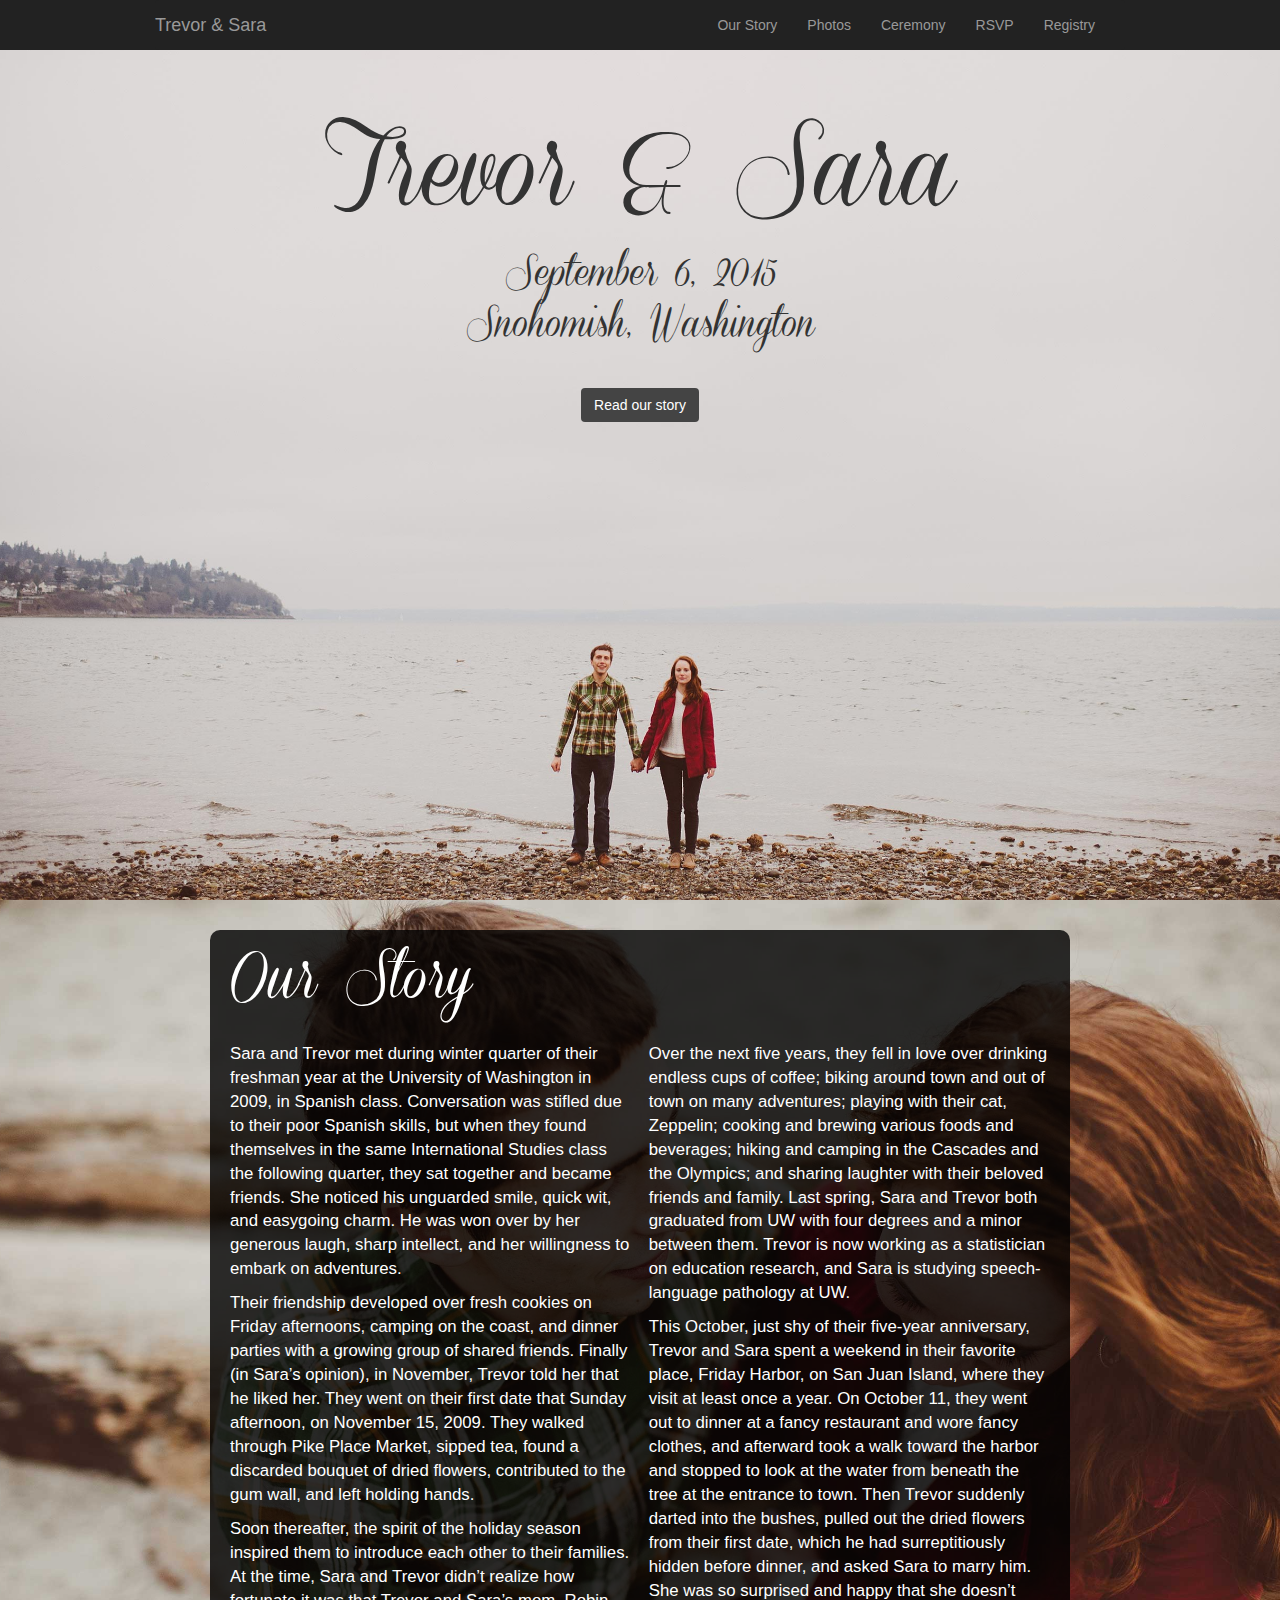
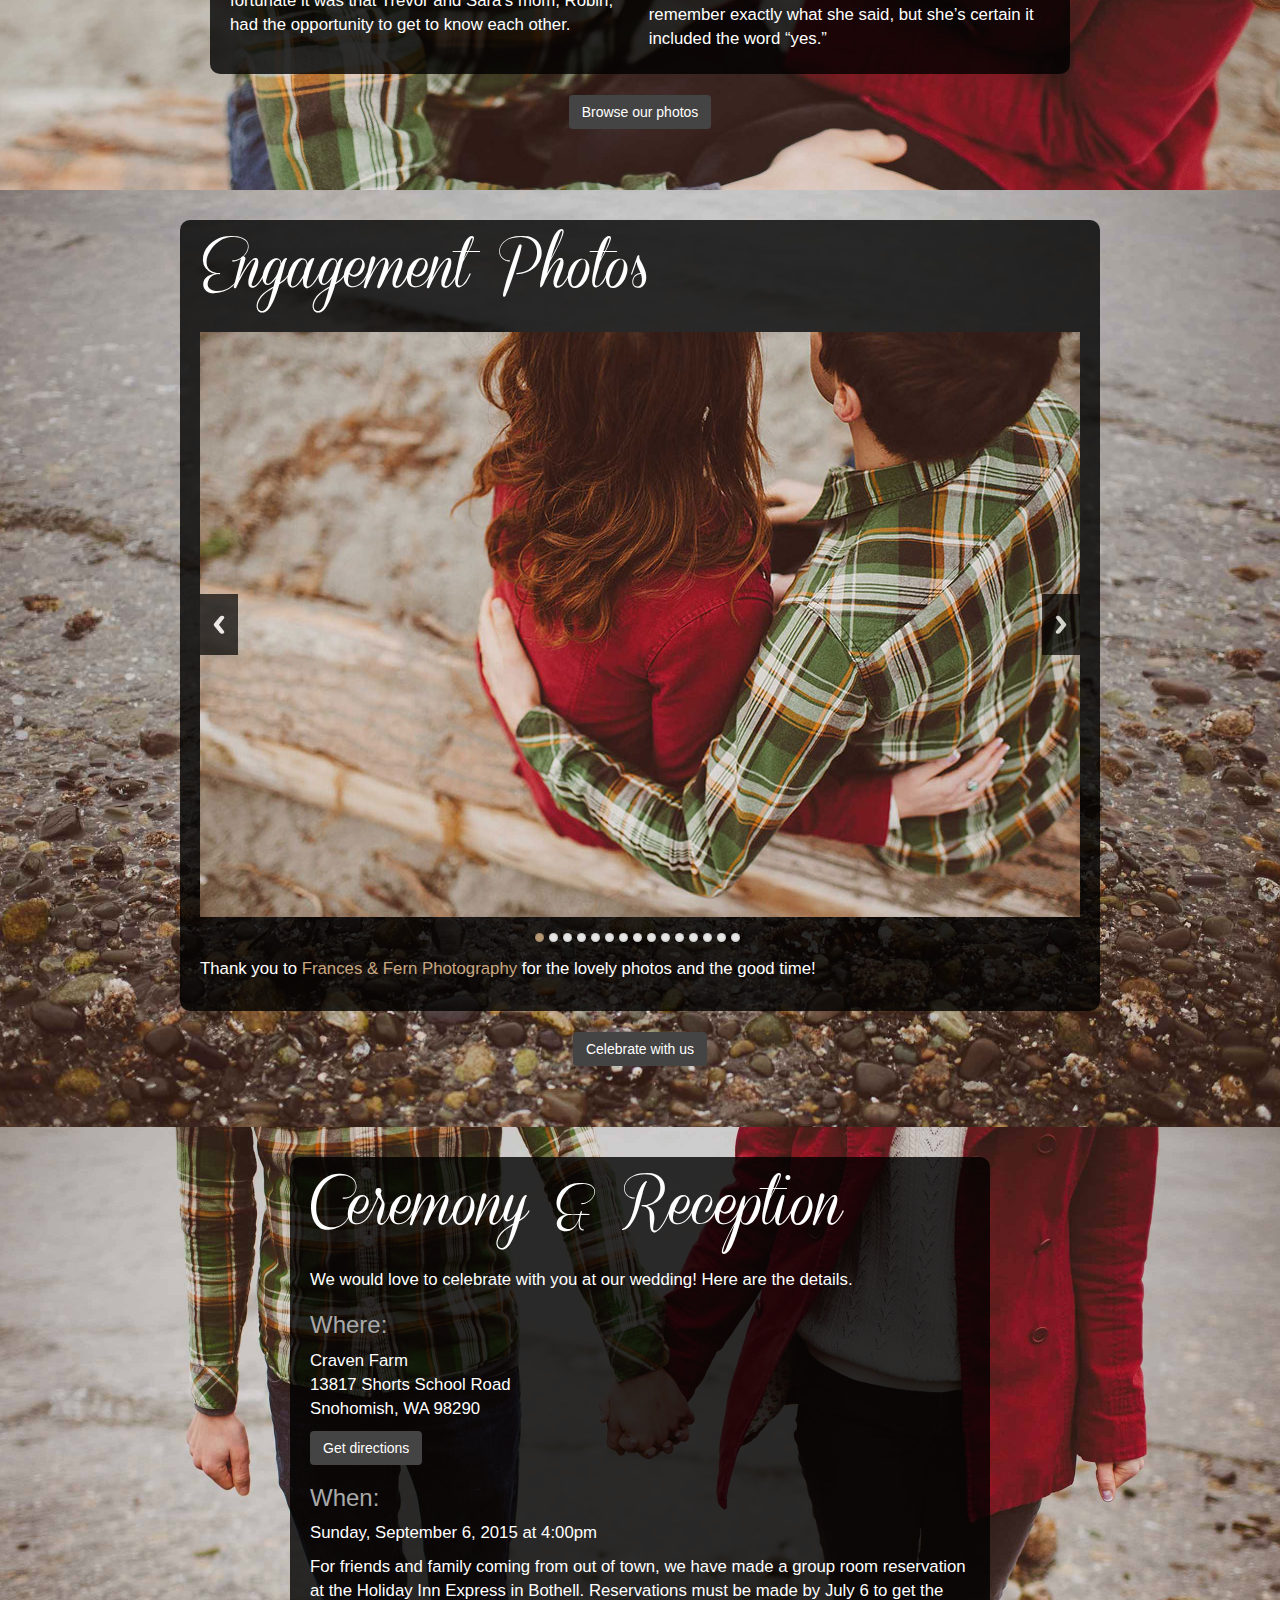
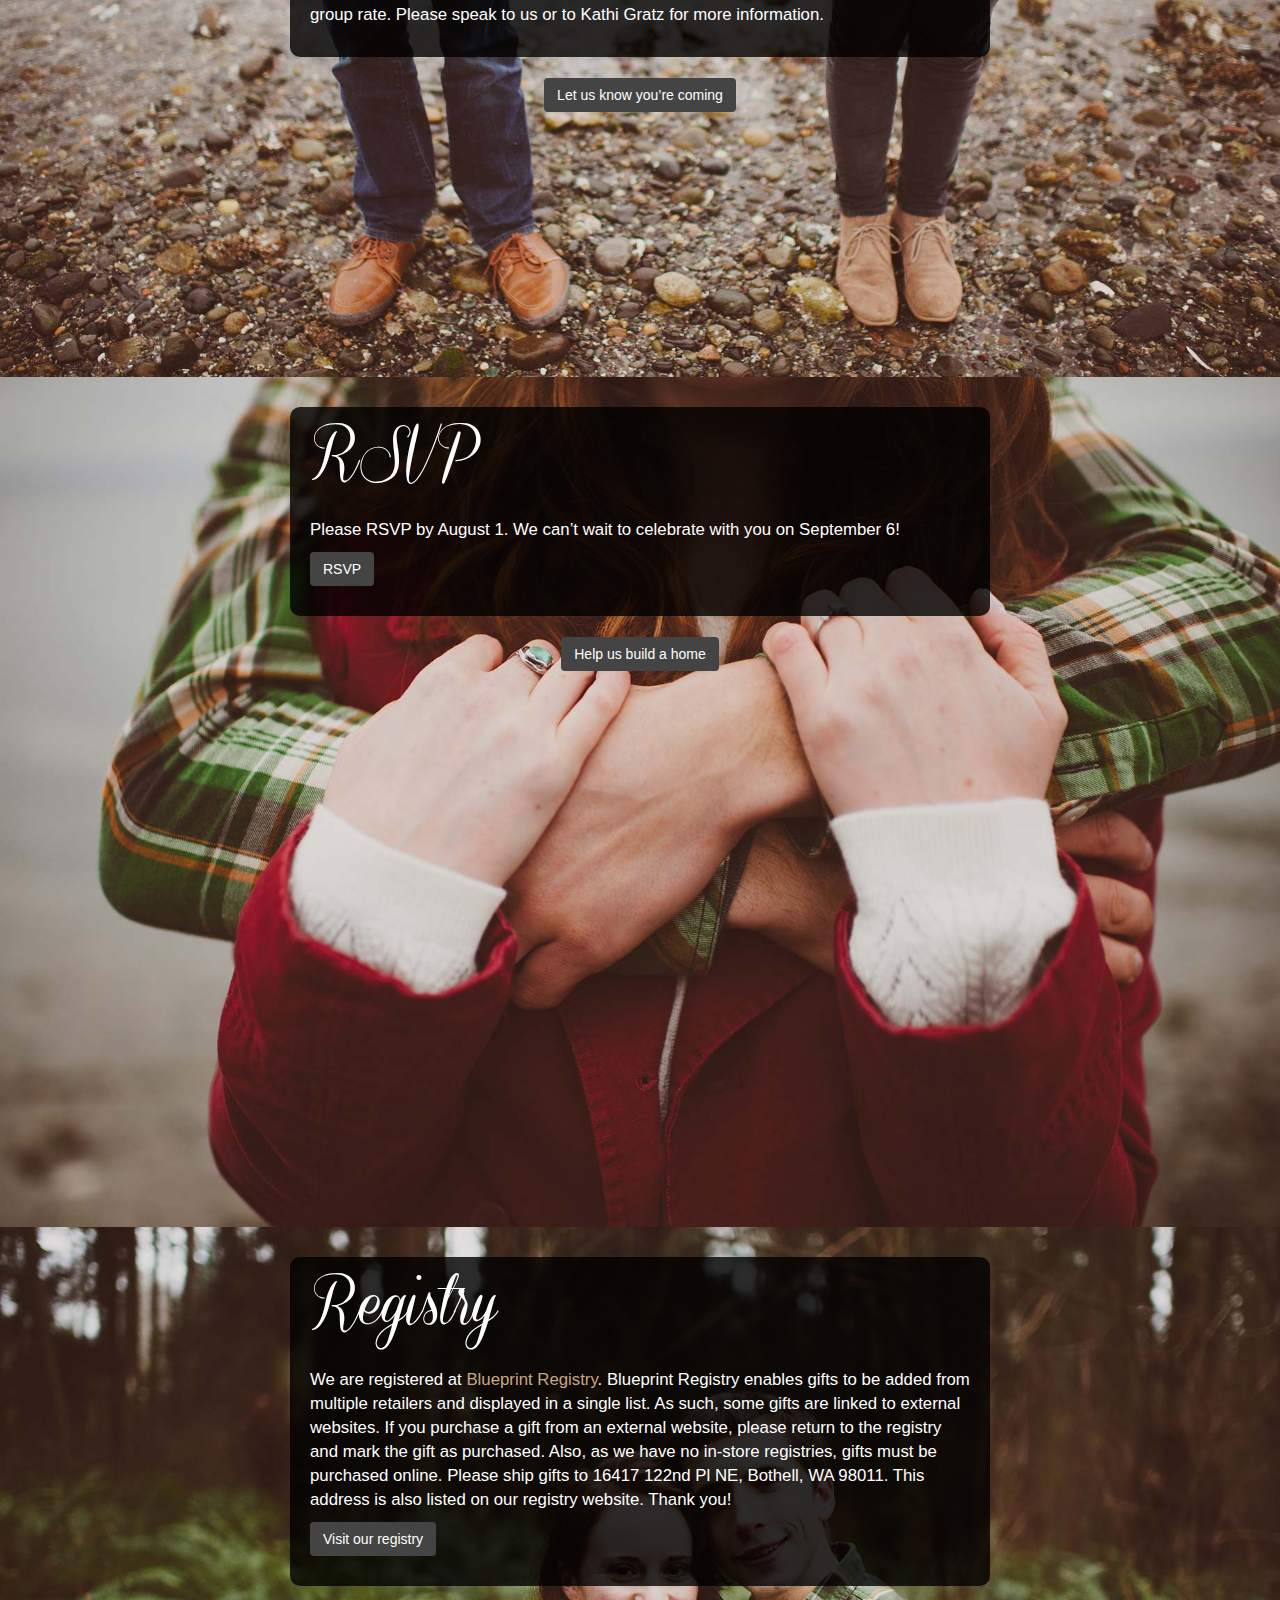
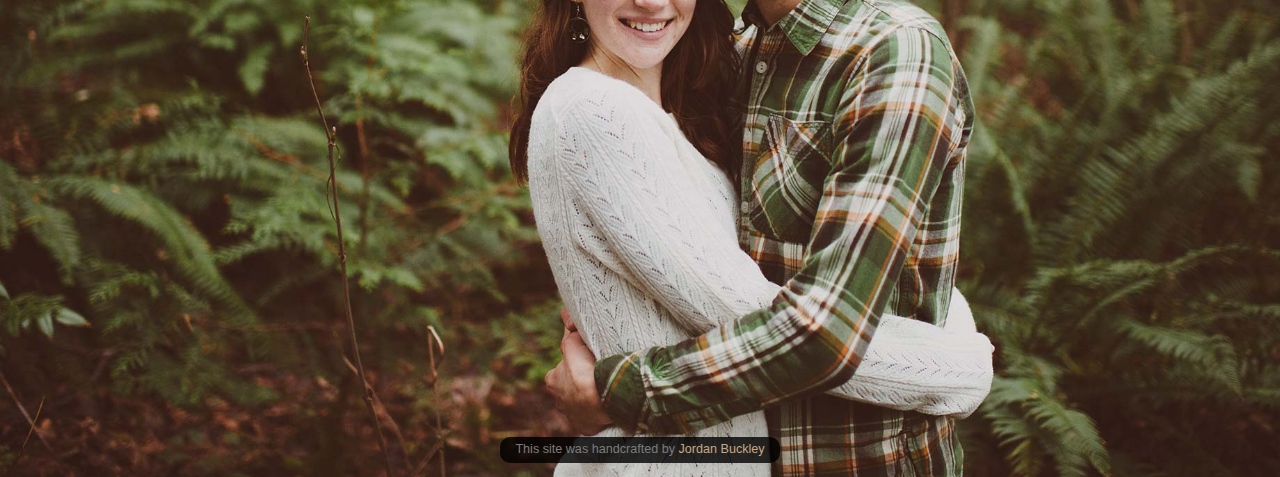
<file: trevorandsara/index.html>
<!DOCTYPE html>
<html>
<head>
	<meta http-equiv="Content-Type" content="text/html; charset=utf-8">
	<title>Sara &amp; Trevor - September 6, 2015</title>
	<meta name="viewport" content="width=device-width,initial-scale=1">
	<link rel="stylesheet" href="css/bootstrap.min.css">
	<link rel="stylesheet" href="css/styles.min.css" media="screen">
	<link rel="shortcut icon" href="favicon.ico?v=20190127" type="image/x-icon">
</head>

<body>
<div class="header">
	<div class="container">
		<nav class="navbar navbar-inverse" role="navigation">
        	<div class="navbar-header">
	            <button type="button" id="nav-toggle" class="navbar-toggle" data-toggle="collapse" data-target="#main-nav">
		            <span class="sr-only">Toggle navigation</span>
		            <span class="icon-bar"></span>
		            <span class="icon-bar"></span>
		            <span class="icon-bar"></span>
	            </button>
	            <a href="#" class="navbar-brand scroll-top">Trevor & Sara</a>
        	</div>
        	
	        <div id="main-nav" class="collapse navbar-collapse">
	            <ul class="nav navbar-nav">
		            <li><a href="#" class="scroll-link" data-id="story">Our Story</a></li>
		            <li><a href="#" class="scroll-link" data-id="photos">Photos</a></li>
		            <li><a href="#" class="scroll-link" data-id="reception">Ceremony</a></li>
					<li><a href="#" class="scroll-link" data-id="rsvp">RSVP</a></li>
					<li><a href="#" class="scroll-link" data-id="registry">Registry</a></li>
	            </ul>
	        </div>
	        
	    </nav>
	    
	</div>
	
</div>


<div class="page-section intro">
	<div class="container">
		<div class="headline">
			<h1>Trevor & Sara</h1>
			<p class="lead">September 6, 2015<br>Snohomish, Washington</p>
		</div>
		<div class="introbuttons">
			<p>
				<a href="#" class="scroll-link btn btn-dark" data-id="story">Read our story</a>
			</p>
		</div>
	</div>
	
</div>


<div id="story" class="page-section">
	<div class="container bubble storybubble">
		
		<h2><a href="#" class="scroll-link" data-id="story">Our Story</a></h2>

		<div class="two-col">
			<p>Sara and Trevor met during winter quarter of their freshman year at the University of Washington in 2009, in Spanish class. Conversation was stifled due to their poor Spanish skills, but when they found themselves in the same International Studies class the following quarter, they sat together and became friends. She noticed his unguarded smile, quick wit, and easygoing charm. He was won over by her generous laugh, sharp intellect, and her willingness to embark on adventures.</p>

			<p>Their friendship developed over fresh cookies on Friday afternoons, camping on the coast, and dinner parties with a growing group of shared friends. Finally (in Sara’s opinion), in November, Trevor told her that he liked her. They went on their first date that Sunday afternoon, on November 15, 2009. They walked through Pike Place Market, sipped tea, found a discarded bouquet of dried flowers, contributed to the gum wall, and left holding hands.</p>

			<p>Soon thereafter, the spirit of the holiday season inspired them to introduce each other to their families. At the time, Sara and Trevor didn’t realize how fortunate it was that Trevor and Sara’s mom, Robin, had the opportunity to get to know each other.</p>

			<p>Over the next five years, they fell in love over drinking endless cups of coffee; biking around town and out of town on many adventures; playing with their cat, Zeppelin; cooking and brewing various foods and beverages; hiking and camping in the Cascades and the Olympics; and sharing laughter with their beloved friends and family. Last spring, Sara and Trevor both graduated from UW with four degrees and a minor between them. Trevor is now working as a statistician on education research, and Sara is studying speech-language pathology at UW.</p>

			<p>This October, just shy of their five-year anniversary, Trevor and Sara spent a weekend in their favorite place, Friday Harbor, on San Juan Island, where they visit at least once a year. On October 11, they went out to dinner at a fancy restaurant and wore fancy clothes, and afterward took a walk toward the harbor and stopped to look at the water from beneath the tree at the entrance to town. Then Trevor suddenly darted into the bushes, pulled out the dried flowers from their first date, which he had surreptitiously hidden before dinner, and asked Sara to marry him. She was so surprised and happy that she doesn’t remember exactly what she said, but she’s certain it included the word “yes.”</p>
		</div>
	</div>
	
	<div class="container nextnav">
		<p><a href="#" class="scroll-link btn btn-dark" data-id="photos">Browse our photos</a></p>
	</div>
</div>


<div id="photos" class="page-section">
	<div class="container bubble photogallery">
		<h2><a href="#" class="scroll-link" data-id="photos">Engagement Photos</a></h2>

		
		<div class="rslides_container">
			<ul class="rslides">
				<li><img src="photogallery/SaraTrevor-3.jpg" alt=""></li>
				<li><img src="photogallery/SaraTrevor-26.jpg" alt=""></li>
				<li><img src="photogallery/SaraTrevor-37.jpg" alt=""></li>
				<li><img src="photogallery/SaraTrevor-47.jpg" alt=""></li>
				<li><img src="photogallery/SaraTrevor-60.jpg" alt=""></li>
				<li><img src="photogallery/SaraTrevor-100.jpg" alt=""></li>
				<li><img src="photogallery/SaraTrevor-147.jpg" alt=""></li>
				<li><img src="photogallery/SaraTrevor-151.jpg" alt=""></li>
				<li><img src="photogallery/SaraTrevor-189.jpg" alt=""></li>
				<li><img src="photogallery/SaraTrevor-247.jpg" alt=""></li>
				<li><img src="photogallery/SaraTrevor-250.jpg" alt=""></li>
				<li><img src="photogallery/SaraTrevor-256.jpg" alt=""></li>
				<li><img src="photogallery/SaraTrevor-266.jpg" alt=""></li>
				<li><img src="photogallery/SaraTrevor-287.jpg" alt=""></li>
				<li><img src="photogallery/SaraTrevor-301.jpg" alt=""></li>
			</ul>
		</div>

		<p>Thank you to <a href="http://francesandfern.com/" target="_blank">Frances & Fern Photography</a> for the lovely photos and the good time!</p>
	</div>
	
	<div class="container nextnav">
		<p><a href="#" class="scroll-link btn btn-dark" data-id="reception">Celebrate with us</a></p>
	</div>
</div>


<div id="reception" class="page-section">
	<div class="container bubble">

		<h2><a href="#" class="scroll-link" data-id="reception">Ceremony & Reception</a></h2>
		<p>We would love to celebrate with you at our wedding! Here are the details.</p>
		<h3>Where:</h3>
		
			
				<p>Craven Farm<br>
					13817 Shorts School Road<br>
					Snohomish, WA 98290</p>
			
				<p><a class="btn btn-dark" href="https://www.google.com/maps/place/Craven+Farm/@47.871719,-122.075005,17z/data=!3m1!4b1!4m2!3m1!1s0x549aa806e20c7b4d:0x1c51c954ea3f5599" target="_blank">Get directions</a> </p>
			
		<h3>When:</h3>
		<p>Sunday, September 6, 2015 at 4:00pm</p>
		<p>For friends and family coming from out of town, we have made a group room reservation at the Holiday Inn Express in Bothell. Reservations must be made by July 6 to get the group rate. Please speak to us or to Kathi Gratz for more information.</p>
		
	</div>
	
	<div class="container nextnav">
		<p><a href="#" class="scroll-link btn btn-dark" data-id="rsvp">Let us know you&rsquo;re coming</a></p>
	</div>
</div>


<div id="rsvp" class="page-section">
	<div class="container bubble">
		<h2><a href="#" class="scroll-link" data-id="rsvp">RSVP</a></h2>
		<p>Please RSVP by August 1. We can’t wait to celebrate with you on September 6!</p>

		<p><a href="https://trevorandsara.wufoo.com/forms/sara-and-trevors-wedding-rsvp/" class="btn btn-dark" target="_blank">RSVP</a></p>
	</div>
	
	<div class="container nextnav">
		<p><a href="#" class="scroll-link btn btn-dark" data-id="registry">Help us build a home</a></p>
	</div>
</div>


<div id="registry" class="page-section">
	<div class="container bubble registry">
		<h2><a href="#" class="scroll-link" data-id="registry">Registry</a></h2>
		<p>We are registered at <a href="http://www.blueprintregistry.com/registry/trevorandsara">Blueprint Registry</a>. Blueprint Registry enables gifts to be added from multiple retailers and displayed in a single list. As such, some gifts are linked to external websites. If you purchase a gift from an external website, please return to the registry and mark the gift as purchased. Also, as we have no in-store registries, gifts must be purchased online. Please ship gifts to 16417 122nd Pl NE, Bothell, WA 98011. This address is also listed on our registry website. Thank you!</p>

		<p><a href="http://www.blueprintregistry.com/registry/trevorandsara" class="btn btn-dark" target="_blank">Visit our registry</a></p>

	</div>
	
	<div class="container bubble" id="postscript">
		<p>This site was handcrafted by <a href="http://bkly.co" target="_blank">Jordan Buckley</a></p>
	</div>

</div>





<script src="https://ajax.googleapis.com/ajax/libs/jquery/1.10.2/jquery.min.js" type="text/javascript"></script><script src="js/bootstrap.min.js" type="text/javascript"></script><script type="text/javascript">function scrollToID(o,n){var l=50,e=$(o).offset().top-l,t=$("#main-nav");$("html,body").animate({scrollTop:e},n),t.hasClass("open")&&(t.css("height","1px").removeClass("in").addClass("collapse"),t.removeClass("open"))}$(document).ready(function(){$(".scroll-link").on("click",function(o){o.preventDefault();var n=$(this).attr("data-id");scrollToID("#"+n,750)}),$(".scroll-top").on("click",function(o){o.preventDefault(),$("html, body").animate({scrollTop:0},"slow")}),$("#nav-toggle").on("click",function(o){o.preventDefault(),$("#main-nav").toggleClass("open")})}),"undefined"==typeof console&&(console={log:function(){}});</script><script src="js/responsiveslides.min.js"></script><script>$(function(){$(".rslides").responsiveSlides({auto:!0,speed:1100,timeout:5e3,pager:!0,nav:!0,random:!1,pause:!1,pauseControls:!1,prevText:"",nextText:"",maxwidth:"",navContainer:"",manualControls:"",namespace:"centered-btns",before:function(){},after:function(){}})});</script></body></html>
</file>
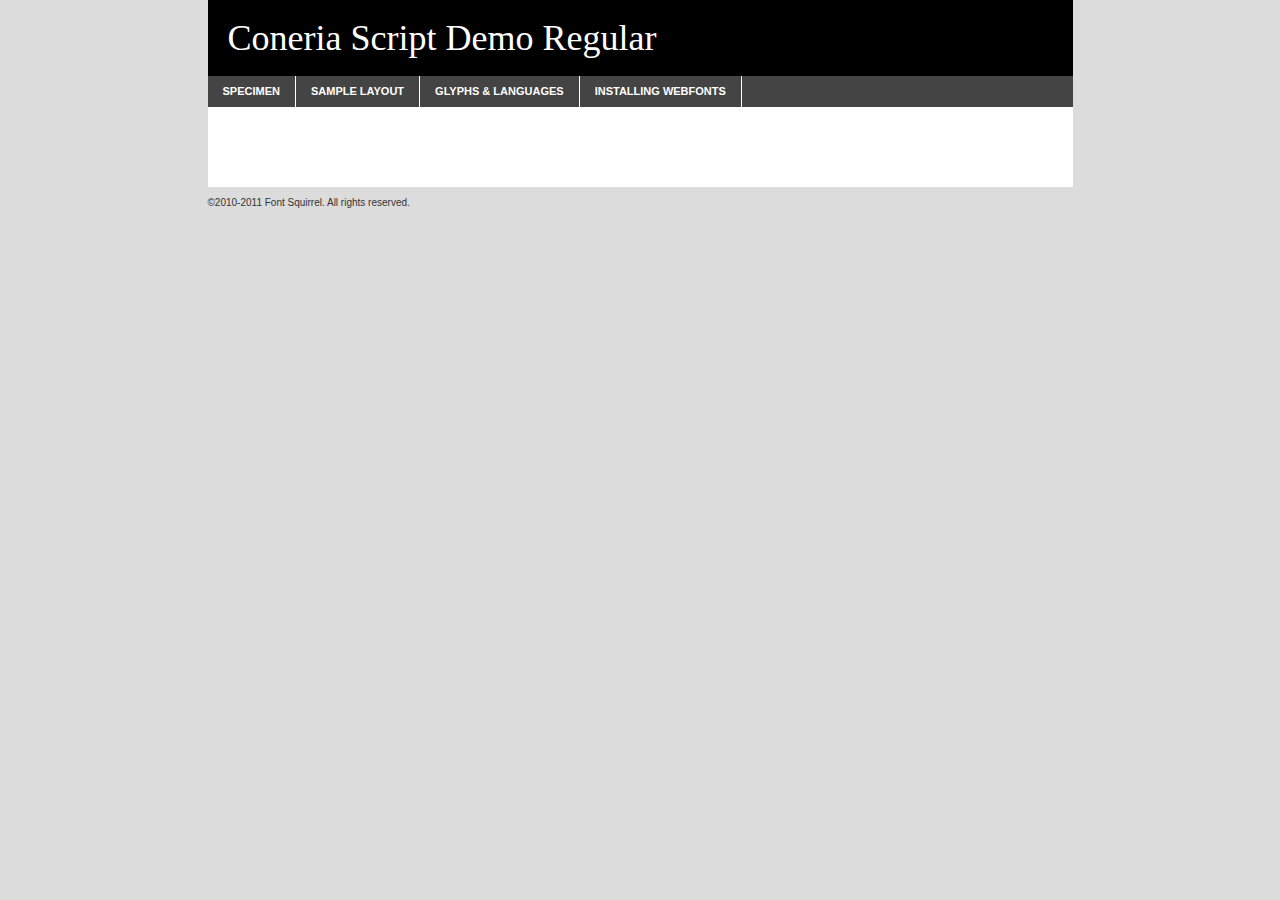
<file: trevorandsara/css/coneria/demo_coneriascript-demo.html>
<!DOCTYPE html PUBLIC "-//W3C//DTD XHTML 1.0 Transitional//EN"
	"http://www.w3.org/TR/xhtml1/DTD/xhtml1-transitional.dtd">

<html xmlns="http://www.w3.org/1999/xhtml" xml:lang="en" lang="en">
<head>
	<meta http-equiv="Content-Type" content="text/html; charset=utf-8" />
	<script src="http://ajax.googleapis.com/ajax/libs/jquery/1.7.2/jquery.min.js" type="text/javascript" charset="utf-8"></script>
	<script src="specimen_files/easytabs.js" type="text/javascript" charset="utf-8"></script>
	<link rel="stylesheet" href="specimen_files/specimen_stylesheet.css" type="text/css" charset="utf-8" />
	<link rel="stylesheet" href="stylesheet.css" type="text/css" charset="utf-8" />

	<style type="text/css">
					body{
				font-family: 'coneria_script_demoregular';
							}
		</style>

	<title>Coneria Script Demo Regular Specimen</title>
	
	
	<script type="text/javascript" charset="utf-8">
		$(document).ready(function() {
			$('#container').easyTabs({defaultContent:1});
		});
	</script>
</head>

<body>
<div id="container">
	<div id="header">
		Coneria Script Demo Regular	</div>
	<ul class="tabs">
		<li><a href="#specimen">Specimen</a></li>
		<li><a href="#layout">Sample Layout</a></li>
				<li><a href="#glyphs">Glyphs &amp; Languages</a></li>
		<li><a href="#installing">Installing Webfonts</a></li>
		
	</ul>
	
	<div id="main_content">

		
			<div id="specimen">
		
				<div class="section">
					<div class="grid12 firstcol">
						<div class="huge">AaBb</div>
					</div>
				</div>
		
				<div class="section">
					<div class="glyph_range">A&#x200B;B&#x200b;C&#x200b;D&#x200b;E&#x200b;F&#x200b;G&#x200b;H&#x200b;I&#x200b;J&#x200b;K&#x200b;L&#x200b;M&#x200b;N&#x200b;O&#x200b;P&#x200b;Q&#x200b;R&#x200b;S&#x200b;T&#x200b;U&#x200b;V&#x200b;W&#x200b;X&#x200b;Y&#x200b;Z&#x200b;a&#x200b;b&#x200b;c&#x200b;d&#x200b;e&#x200b;f&#x200b;g&#x200b;h&#x200b;i&#x200b;j&#x200b;k&#x200b;l&#x200b;m&#x200b;n&#x200b;o&#x200b;p&#x200b;q&#x200b;r&#x200b;s&#x200b;t&#x200b;u&#x200b;v&#x200b;w&#x200b;x&#x200b;y&#x200b;z&#x200b;1&#x200b;2&#x200b;3&#x200b;4&#x200b;5&#x200b;6&#x200b;7&#x200b;8&#x200b;9&#x200b;0&#x200b;&amp;&#x200b;.&#x200b;,&#x200b;?&#x200b;!&#x200b;&#64;&#x200b;(&#x200b;)&#x200b;#&#x200b;$&#x200b;%&#x200b;*&#x200b;+&#x200b;-&#x200b;=&#x200b;:&#x200b;;</div>
				</div>
				<div class="section">
					<div class="grid12 firstcol">
						<table class="sample_table">
							<tr><td>10</td><td class="size10">abcdefghijklmnopqrstuvwxyzABCDEFGHIJKLMNOPQRSTUVWXYZ0123456789abcdefghijklmnopqrstuvwxyzABCDEFGHIJKLMNOPQRSTUVWXYZ0123456789abcdefghijklmnopqrstuvwxyzABCDEFGHIJKLMNOPQRSTUVWXYZ</td></tr>
							<tr><td>11</td><td class="size11">abcdefghijklmnopqrstuvwxyzABCDEFGHIJKLMNOPQRSTUVWXYZ0123456789abcdefghijklmnopqrstuvwxyzABCDEFGHIJKLMNOPQRSTUVWXYZ0123456789abcdefghijklmnopqrstuvwxyzABCDEFGHIJKLMNOPQRSTUVWXYZ</td></tr>
							<tr><td>12</td><td class="size12">abcdefghijklmnopqrstuvwxyzABCDEFGHIJKLMNOPQRSTUVWXYZ0123456789abcdefghijklmnopqrstuvwxyzABCDEFGHIJKLMNOPQRSTUVWXYZ0123456789abcdefghijklmnopqrstuvwxyzABCDEFGHIJKLMNOPQRSTUVWXYZ</td></tr>
							<tr><td>13</td><td class="size13">abcdefghijklmnopqrstuvwxyzABCDEFGHIJKLMNOPQRSTUVWXYZ0123456789abcdefghijklmnopqrstuvwxyzABCDEFGHIJKLMNOPQRSTUVWXYZ0123456789abcdefghijklmnopqrstuvwxyzABCDEFGHIJKLMNOPQRSTUVWXYZ</td></tr>
							<tr><td>14</td><td class="size14">abcdefghijklmnopqrstuvwxyzABCDEFGHIJKLMNOPQRSTUVWXYZ0123456789abcdefghijklmnopqrstuvwxyzABCDEFGHIJKLMNOPQRSTUVWXYZ0123456789abcdefghijklmnopqrstuvwxyzABCDEFGHIJKLMNOPQRSTUVWXYZ</td></tr>
							<tr><td>16</td><td class="size16">abcdefghijklmnopqrstuvwxyzABCDEFGHIJKLMNOPQRSTUVWXYZ0123456789abcdefghijklmnopqrstuvwxyzABCDEFGHIJKLMNOPQRSTUVWXYZ</td></tr>
							<tr><td>18</td><td class="size18">abcdefghijklmnopqrstuvwxyzABCDEFGHIJKLMNOPQRSTUVWXYZ0123456789abcdefghijklmnopqrstuvwxyzABCDEFGHIJKLMNOPQRSTUVWXYZ</td></tr>
							<tr><td>20</td><td class="size20">abcdefghijklmnopqrstuvwxyzABCDEFGHIJKLMNOPQRSTUVWXYZ0123456789abcdefghijklmnopqrstuvwxyzABCDEFGHIJKLMNOPQRSTUVWXYZ</td></tr>
							<tr><td>24</td><td class="size24">abcdefghijklmnopqrstuvwxyzABCDEFGHIJKLMNOPQRSTUVWXYZ0123456789abcdefghijklmnopqrstuvwxyzABCDEFGHIJKLMNOPQRSTUVWXYZ</td></tr>
							<tr><td>30</td><td class="size30">abcdefghijklmnopqrstuvwxyzABCDEFGHIJKLMNOPQRSTUVWXYZ0123456789abcdefghijklmnopqrstuvwxyzABCDEFGHIJKLMNOPQRSTUVWXYZ</td></tr>
							<tr><td>36</td><td class="size36">abcdefghijklmnopqrstuvwxyzABCDEFGHIJKLMNOPQRSTUVWXYZ0123456789abcdefghijklmnopqrstuvwxyzABCDEFGHIJKLMNOPQRSTUVWXYZ</td></tr>
							<tr><td>48</td><td class="size48">abcdefghijklmnopqrstuvwxyzABCDEFGHIJKLMNOPQRSTUVWXYZ0123456789abcdefghijklmnopqrstuvwxyzABCDEFGHIJKLMNOPQRSTUVWXYZ</td></tr>
							<tr><td>60</td><td class="size60">abcdefghijklmnopqrstuvwxyzABCDEFGHIJKLMNOPQRSTUVWXYZ0123456789abcdefghijklmnopqrstuvwxyzABCDEFGHIJKLMNOPQRSTUVWXYZ</td></tr>
							<tr><td>72</td><td class="size72">abcdefghijklmnopqrstuvwxyzABCDEFGHIJKLMNOPQRSTUVWXYZ0123456789abcdefghijklmnopqrstuvwxyzABCDEFGHIJKLMNOPQRSTUVWXYZ</td></tr>
							<tr><td>90</td><td class="size90">abcdefghijklmnopqrstuvwxyzABCDEFGHIJKLMNOPQRSTUVWXYZ0123456789abcdefghijklmnopqrstuvwxyzABCDEFGHIJKLMNOPQRSTUVWXYZ</td></tr>
						</table>
				
					</div>
			
				</div>
		
		
		
								<div class="section" id="bodycomparison">


										<div id="xheight">
				<div class="fontbody">&#x25FC;&#x25FC;&#x25FC;&#x25FC;&#x25FC;&#x25FC;&#x25FC;&#x25FC;&#x25FC;&#x25FC;&#x25FC;&#x25FC;&#x25FC;&#x25FC;&#x25FC;&#x25FC;&#x25FC;&#x25FC;&#x25FC;&#x25FC;&#x25FC;&#x25FC;&#x25FC;&#x25FC;&#x25FC;&#x25FC;&#x25FC;&#x25FC;&#x25FC;&#x25FC;&#x25FC;&#x25FC;&#x25FC;&#x25FC;&#x25FC;&#x25FC;&#x25FC;&#x25FC;&#x25FC;&#x25FC;&#x25FC;&#x25FC;&#x25FC;&#x25FC;&#x25FC;&#x25FC;&#x25FC;&#x25FC;&#x25FC;&#x25FC;&#x25FC;&#x25FC;&#x25FC;&#x25FC;&#x25FC;&#x25FC;&#x25FC;&#x25FC;&#x25FC;&#x25FC;&#x25FC;&#x25FC;&#x25FC;&#x25FC;&#x25FC;&#x25FC;&#x25FC;&#x25FC;&#x25FC;&#x25FC;&#x25FC;&#x25FC;&#x25FC;&#x25FC;&#x25FC;&#x25FC;&#x25FC;&#x25FC;&#x25FC;&#x25FC;&#x25FC;&#x25FC;&#x25FC;&#x25FC;&#x25FC;&#x25FC;&#x25FC;&#x25FC;&#x25FC;&#x25FC;&#x25FC;&#x25FC;&#x25FC;&#x25FC;&#x25FC;&#x25FC;&#x25FC;&#x25FC;&#x25FC;body</div><div class="arialbody">body</div><div class="verdanabody">body</div><div class="georgiabody">body</div></div>
										<div class="fontbody" style="z-index:1">
											body<span>Coneria Script Demo Regular</span>
										</div>
										<div class="arialbody" style="z-index:1">
											body<span>Arial</span>
										</div>
										<div class="verdanabody" style="z-index:1">
											body<span>Verdana</span>
										</div>
										<div class="georgiabody" style="z-index:1">
											body<span>Georgia</span>
										</div>



								</div>
		
		
				<div class="section psample psample_row1" id="">
					
					<div class="grid2 firstcol">
						<p class="size10"><span>10.</span>Aenean lacinia bibendum nulla sed consectetur. Fusce dapibus, tellus ac cursus commodo, tortor mauris condimentum nibh, ut fermentum massa justo sit amet risus. Nullam id dolor id nibh ultricies vehicula ut id elit. Cum sociis natoque penatibus et magnis dis parturient montes, nascetur ridiculus mus. Nulla vitae elit libero, a pharetra augue.</p>
			
					</div>
					<div class="grid3">
						<p class="size11"><span>11.</span>Aenean lacinia bibendum nulla sed consectetur. Fusce dapibus, tellus ac cursus commodo, tortor mauris condimentum nibh, ut fermentum massa justo sit amet risus. Nullam id dolor id nibh ultricies vehicula ut id elit. Cum sociis natoque penatibus et magnis dis parturient montes, nascetur ridiculus mus. Nulla vitae elit libero, a pharetra augue.</p>
			
					</div>
					<div class="grid3">
						<p class="size12"><span>12.</span>Aenean lacinia bibendum nulla sed consectetur. Fusce dapibus, tellus ac cursus commodo, tortor mauris condimentum nibh, ut fermentum massa justo sit amet risus. Nullam id dolor id nibh ultricies vehicula ut id elit. Cum sociis natoque penatibus et magnis dis parturient montes, nascetur ridiculus mus. Nulla vitae elit libero, a pharetra augue.</p>
			
					</div>
					<div class="grid4">
						<p class="size13"><span>13.</span>Aenean lacinia bibendum nulla sed consectetur. Fusce dapibus, tellus ac cursus commodo, tortor mauris condimentum nibh, ut fermentum massa justo sit amet risus. Nullam id dolor id nibh ultricies vehicula ut id elit. Cum sociis natoque penatibus et magnis dis parturient montes, nascetur ridiculus mus. Nulla vitae elit libero, a pharetra augue.</p>
			
					</div>
					<div class="white_blend"></div>
					
				</div>
				<div class="section psample psample_row2" id="">
					<div class="grid3 firstcol">
						<p class="size14"><span>14.</span>Aenean lacinia bibendum nulla sed consectetur. Fusce dapibus, tellus ac cursus commodo, tortor mauris condimentum nibh, ut fermentum massa justo sit amet risus. Nullam id dolor id nibh ultricies vehicula ut id elit. Cum sociis natoque penatibus et magnis dis parturient montes, nascetur ridiculus mus. Nulla vitae elit libero, a pharetra augue.</p>
			
					</div>
					<div class="grid4">
						<p class="size16"><span>16.</span>Aenean lacinia bibendum nulla sed consectetur. Fusce dapibus, tellus ac cursus commodo, tortor mauris condimentum nibh, ut fermentum massa justo sit amet risus. Nullam id dolor id nibh ultricies vehicula ut id elit. Cum sociis natoque penatibus et magnis dis parturient montes, nascetur ridiculus mus. Nulla vitae elit libero, a pharetra augue.</p>
			
					</div>
					<div class="grid5">
						<p class="size18"><span>18.</span>Aenean lacinia bibendum nulla sed consectetur. Fusce dapibus, tellus ac cursus commodo, tortor mauris condimentum nibh, ut fermentum massa justo sit amet risus. Nullam id dolor id nibh ultricies vehicula ut id elit. Cum sociis natoque penatibus et magnis dis parturient montes, nascetur ridiculus mus. Nulla vitae elit libero, a pharetra augue.</p>
			
					</div>

					<div class="white_blend"></div>

				</div>
				
				<div class="section psample psample_row3" id="">
					<div class="grid5 firstcol">
						<p class="size20"><span>20.</span>Aenean lacinia bibendum nulla sed consectetur. Fusce dapibus, tellus ac cursus commodo, tortor mauris condimentum nibh, ut fermentum massa justo sit amet risus. Nullam id dolor id nibh ultricies vehicula ut id elit. Cum sociis natoque penatibus et magnis dis parturient montes, nascetur ridiculus mus. Nulla vitae elit libero, a pharetra augue.</p>
					</div>
					<div class="grid7">
						<p class="size24"><span>24.</span>Aenean lacinia bibendum nulla sed consectetur. Fusce dapibus, tellus ac cursus commodo, tortor mauris condimentum nibh, ut fermentum massa justo sit amet risus. Nullam id dolor id nibh ultricies vehicula ut id elit. Cum sociis natoque penatibus et magnis dis parturient montes, nascetur ridiculus mus. Nulla vitae elit libero, a pharetra augue.</p>
					</div>
					
					<div class="white_blend"></div>
					
				</div>
				
				<div class="section psample psample_row4" id="">
					<div class="grid12 firstcol">
						<p class="size30"><span>30.</span>Aenean lacinia bibendum nulla sed consectetur. Fusce dapibus, tellus ac cursus commodo, tortor mauris condimentum nibh, ut fermentum massa justo sit amet risus. Nullam id dolor id nibh ultricies vehicula ut id elit. Cum sociis natoque penatibus et magnis dis parturient montes, nascetur ridiculus mus. Nulla vitae elit libero, a pharetra augue.</p>
					</div>
					<div class="white_blend"></div>
					
				</div>
				
				
				
				<div class="section psample psample_row1 fullreverse">
					<div class="grid2 firstcol">
						<p class="size10"><span>10.</span>Aenean lacinia bibendum nulla sed consectetur. Fusce dapibus, tellus ac cursus commodo, tortor mauris condimentum nibh, ut fermentum massa justo sit amet risus. Nullam id dolor id nibh ultricies vehicula ut id elit. Cum sociis natoque penatibus et magnis dis parturient montes, nascetur ridiculus mus. Nulla vitae elit libero, a pharetra augue.</p>
			
					</div>
					<div class="grid3">
						<p class="size11"><span>11.</span>Aenean lacinia bibendum nulla sed consectetur. Fusce dapibus, tellus ac cursus commodo, tortor mauris condimentum nibh, ut fermentum massa justo sit amet risus. Nullam id dolor id nibh ultricies vehicula ut id elit. Cum sociis natoque penatibus et magnis dis parturient montes, nascetur ridiculus mus. Nulla vitae elit libero, a pharetra augue.</p>
			
					</div>
					<div class="grid3">
						<p class="size12"><span>12.</span>Aenean lacinia bibendum nulla sed consectetur. Fusce dapibus, tellus ac cursus commodo, tortor mauris condimentum nibh, ut fermentum massa justo sit amet risus. Nullam id dolor id nibh ultricies vehicula ut id elit. Cum sociis natoque penatibus et magnis dis parturient montes, nascetur ridiculus mus. Nulla vitae elit libero, a pharetra augue.</p>
			
					</div>
					<div class="grid4">
						<p class="size13"><span>13.</span>Aenean lacinia bibendum nulla sed consectetur. Fusce dapibus, tellus ac cursus commodo, tortor mauris condimentum nibh, ut fermentum massa justo sit amet risus. Nullam id dolor id nibh ultricies vehicula ut id elit. Cum sociis natoque penatibus et magnis dis parturient montes, nascetur ridiculus mus. Nulla vitae elit libero, a pharetra augue.</p>
			
					</div>
					<div class="black_blend"></div>
					
				</div>
				
				<div class="section psample psample_row2 fullreverse">
					<div class="grid3 firstcol">
						<p class="size14"><span>14.</span>Aenean lacinia bibendum nulla sed consectetur. Fusce dapibus, tellus ac cursus commodo, tortor mauris condimentum nibh, ut fermentum massa justo sit amet risus. Nullam id dolor id nibh ultricies vehicula ut id elit. Cum sociis natoque penatibus et magnis dis parturient montes, nascetur ridiculus mus. Nulla vitae elit libero, a pharetra augue.</p>
			
					</div>
					<div class="grid4">
						<p class="size16"><span>16.</span>Aenean lacinia bibendum nulla sed consectetur. Fusce dapibus, tellus ac cursus commodo, tortor mauris condimentum nibh, ut fermentum massa justo sit amet risus. Nullam id dolor id nibh ultricies vehicula ut id elit. Cum sociis natoque penatibus et magnis dis parturient montes, nascetur ridiculus mus. Nulla vitae elit libero, a pharetra augue.</p>
			
					</div>
					<div class="grid5">
						<p class="size18"><span>18.</span>Aenean lacinia bibendum nulla sed consectetur. Fusce dapibus, tellus ac cursus commodo, tortor mauris condimentum nibh, ut fermentum massa justo sit amet risus. Nullam id dolor id nibh ultricies vehicula ut id elit. Cum sociis natoque penatibus et magnis dis parturient montes, nascetur ridiculus mus. Nulla vitae elit libero, a pharetra augue.</p>
			
					</div>
					<div class="black_blend"></div>

				</div>
				
				<div class="section psample fullreverse psample_row3" id="">
					<div class="grid5 firstcol">
						<p class="size20"><span>20.</span>Aenean lacinia bibendum nulla sed consectetur. Fusce dapibus, tellus ac cursus commodo, tortor mauris condimentum nibh, ut fermentum massa justo sit amet risus. Nullam id dolor id nibh ultricies vehicula ut id elit. Cum sociis natoque penatibus et magnis dis parturient montes, nascetur ridiculus mus. Nulla vitae elit libero, a pharetra augue.</p>
					</div>
					<div class="grid7">
						<p class="size24"><span>24.</span>Aenean lacinia bibendum nulla sed consectetur. Fusce dapibus, tellus ac cursus commodo, tortor mauris condimentum nibh, ut fermentum massa justo sit amet risus. Nullam id dolor id nibh ultricies vehicula ut id elit. Cum sociis natoque penatibus et magnis dis parturient montes, nascetur ridiculus mus. Nulla vitae elit libero, a pharetra augue.</p>
					</div>
					
					<div class="black_blend"></div>
					
				</div>
				
				<div class="section psample fullreverse psample_row4" id="" style="border-bottom: 20px #000 solid;">
					<div class="grid12 firstcol">
						<p class="size30"><span>30.</span>Aenean lacinia bibendum nulla sed consectetur. Fusce dapibus, tellus ac cursus commodo, tortor mauris condimentum nibh, ut fermentum massa justo sit amet risus. Nullam id dolor id nibh ultricies vehicula ut id elit. Cum sociis natoque penatibus et magnis dis parturient montes, nascetur ridiculus mus. Nulla vitae elit libero, a pharetra augue.</p>
					</div>
					<div class="black_blend"></div>
					
				</div>
				
				
				
				
			</div>
			
			<div id="layout">
				
				<div class="section">
					
					<div class="grid12 firstcol">
						<h1>Lorem Ipsum Dolor</h1>
						<h2>Etiam porta sem malesuada magna mollis euismod</h2>
						
						<p class="byline">By <a href="#link">Aenean Lacinia</a></p>
					</div>
				</div>
				<div class="section">
					<div class="grid8 firstcol">
						<p class="large">Donec sed odio dui. Morbi leo risus, porta ac consectetur ac, vestibulum at eros. Fusce dapibus, tellus ac cursus commodo, tortor mauris condimentum nibh, ut fermentum massa justo sit amet risus. </p>

						
						<h3>Pellentesque ornare sem</h3>

						<p>Maecenas sed diam eget risus varius blandit sit amet non magna. Maecenas faucibus mollis interdum. Donec ullamcorper nulla non metus auctor fringilla. Nullam id dolor id nibh ultricies vehicula ut id elit. Nullam id dolor id nibh ultricies vehicula ut id elit. </p>

						<p>Aenean eu leo quam. Pellentesque ornare sem lacinia quam venenatis vestibulum. Lorem ipsum dolor sit amet, consectetur adipiscing elit. Cum sociis natoque penatibus et magnis dis parturient montes, nascetur ridiculus mus. </p>

						<p>Nulla vitae elit libero, a pharetra augue. Praesent commodo cursus magna, vel scelerisque nisl consectetur et. Aenean lacinia bibendum nulla sed consectetur. </p>

						<p>Nullam quis risus eget urna mollis ornare vel eu leo. Nullam quis risus eget urna mollis ornare vel eu leo. Maecenas sed diam eget risus varius blandit sit amet non magna. Donec ullamcorper nulla non metus auctor fringilla. </p>

						<h3>Cras mattis consectetur</h3>

						<p>Aenean eu leo quam. Pellentesque ornare sem lacinia quam venenatis vestibulum. Aenean lacinia bibendum nulla sed consectetur. Integer posuere erat a ante venenatis dapibus posuere velit aliquet. Cras mattis consectetur purus sit amet fermentum. </p>

						<p>Nullam id dolor id nibh ultricies vehicula ut id elit. Nullam quis risus eget urna mollis ornare vel eu leo. Cras mattis consectetur purus sit amet fermentum.</p>
					</div>
					
					<div class="grid4 sidebar">
						
						<div class="box reverse">
							<p class="last">Nullam quis risus eget urna mollis ornare vel eu leo. Donec ullamcorper nulla non metus auctor fringilla. Cras mattis consectetur purus sit amet fermentum. Sed posuere consectetur est at lobortis. Lorem ipsum dolor sit amet, consectetur adipiscing elit. </p>
						</div>
						
						<p class="caption">Maecenas sed diam eget risus varius.</p>

						<p>Vestibulum id ligula porta felis euismod semper. Integer posuere erat a ante venenatis dapibus posuere velit aliquet. Vestibulum id ligula porta felis euismod semper. Sed posuere consectetur est at lobortis. Maecenas sed diam eget risus varius blandit sit amet non magna. Fusce dapibus, tellus ac cursus commodo, tortor mauris condimentum nibh, ut fermentum massa justo sit amet risus. </p>

					

						<p>Duis mollis, est non commodo luctus, nisi erat porttitor ligula, eget lacinia odio sem nec elit. Aenean lacinia bibendum nulla sed consectetur. Vivamus sagittis lacus vel augue laoreet rutrum faucibus dolor auctor. Aenean lacinia bibendum nulla sed consectetur. Nullam quis risus eget urna mollis ornare vel eu leo. </p>

						<p>Praesent commodo cursus magna, vel scelerisque nisl consectetur et. Donec ullamcorper nulla non metus auctor fringilla. Maecenas faucibus mollis interdum. Fusce dapibus, tellus ac cursus commodo, tortor mauris condimentum nibh, ut fermentum massa justo sit amet risus. </p>

					</div>
				</div>
				
			</div>


			



		<div id="glyphs">
			<div class="section">
				<div class="grid12 firstcol">
			
				<h1>Language Support</h1>
				<p>The subset of Coneria Script Demo Regular in this kit supports the following languages:<br />
			
					Albanian, Basque, Breton, Chamorro, Danish, Dutch, English, Faroese, Finnish, French, Frisian, Galician, German, Icelandic, Italian, Malagasy, Norwegian, Portuguese, Spanish, Swedish				</p>
				<h1>Glyph Chart</h1>
				<p>The subset of Coneria Script Demo Regular in this kit includes all the glyphs listed below. Unicode entities are included above each glyph to help you insert individual characters into your layout.</p>
				<div id="glyph_chart">
			
																				 <div><p>&amp;#13;</p>&#13;</div>
																				 <div><p>&amp;#32;</p>&#32;</div>
																				 <div><p>&amp;#33;</p>&#33;</div>
																				 <div><p>&amp;#34;</p>&#34;</div>
																				 <div><p>&amp;#35;</p>&#35;</div>
																				 <div><p>&amp;#36;</p>&#36;</div>
																				 <div><p>&amp;#37;</p>&#37;</div>
																				 <div><p>&amp;#38;</p>&#38;</div>
																				 <div><p>&amp;#39;</p>&#39;</div>
																				 <div><p>&amp;#40;</p>&#40;</div>
																				 <div><p>&amp;#41;</p>&#41;</div>
																				 <div><p>&amp;#42;</p>&#42;</div>
																				 <div><p>&amp;#43;</p>&#43;</div>
																				 <div><p>&amp;#44;</p>&#44;</div>
																				 <div><p>&amp;#45;</p>&#45;</div>
																				 <div><p>&amp;#46;</p>&#46;</div>
																				 <div><p>&amp;#47;</p>&#47;</div>
																				 <div><p>&amp;#48;</p>&#48;</div>
																				 <div><p>&amp;#49;</p>&#49;</div>
																				 <div><p>&amp;#50;</p>&#50;</div>
																				 <div><p>&amp;#51;</p>&#51;</div>
																				 <div><p>&amp;#52;</p>&#52;</div>
																				 <div><p>&amp;#53;</p>&#53;</div>
																				 <div><p>&amp;#54;</p>&#54;</div>
																				 <div><p>&amp;#55;</p>&#55;</div>
																				 <div><p>&amp;#56;</p>&#56;</div>
																				 <div><p>&amp;#57;</p>&#57;</div>
																				 <div><p>&amp;#58;</p>&#58;</div>
																				 <div><p>&amp;#59;</p>&#59;</div>
																				 <div><p>&amp;#60;</p>&#60;</div>
																				 <div><p>&amp;#61;</p>&#61;</div>
																				 <div><p>&amp;#62;</p>&#62;</div>
																				 <div><p>&amp;#63;</p>&#63;</div>
																				 <div><p>&amp;#64;</p>&#64;</div>
																				 <div><p>&amp;#65;</p>&#65;</div>
																				 <div><p>&amp;#66;</p>&#66;</div>
																				 <div><p>&amp;#67;</p>&#67;</div>
																				 <div><p>&amp;#68;</p>&#68;</div>
																				 <div><p>&amp;#69;</p>&#69;</div>
																				 <div><p>&amp;#70;</p>&#70;</div>
																				 <div><p>&amp;#71;</p>&#71;</div>
																				 <div><p>&amp;#72;</p>&#72;</div>
																				 <div><p>&amp;#73;</p>&#73;</div>
																				 <div><p>&amp;#74;</p>&#74;</div>
																				 <div><p>&amp;#75;</p>&#75;</div>
																				 <div><p>&amp;#76;</p>&#76;</div>
																				 <div><p>&amp;#77;</p>&#77;</div>
																				 <div><p>&amp;#78;</p>&#78;</div>
																				 <div><p>&amp;#79;</p>&#79;</div>
																				 <div><p>&amp;#80;</p>&#80;</div>
																				 <div><p>&amp;#81;</p>&#81;</div>
																				 <div><p>&amp;#82;</p>&#82;</div>
																				 <div><p>&amp;#83;</p>&#83;</div>
																				 <div><p>&amp;#84;</p>&#84;</div>
																				 <div><p>&amp;#85;</p>&#85;</div>
																				 <div><p>&amp;#86;</p>&#86;</div>
																				 <div><p>&amp;#87;</p>&#87;</div>
																				 <div><p>&amp;#88;</p>&#88;</div>
																				 <div><p>&amp;#89;</p>&#89;</div>
																				 <div><p>&amp;#90;</p>&#90;</div>
																				 <div><p>&amp;#91;</p>&#91;</div>
																				 <div><p>&amp;#92;</p>&#92;</div>
																				 <div><p>&amp;#93;</p>&#93;</div>
																				 <div><p>&amp;#94;</p>&#94;</div>
																				 <div><p>&amp;#95;</p>&#95;</div>
																				 <div><p>&amp;#96;</p>&#96;</div>
																				 <div><p>&amp;#97;</p>&#97;</div>
																				 <div><p>&amp;#98;</p>&#98;</div>
																				 <div><p>&amp;#99;</p>&#99;</div>
																				 <div><p>&amp;#100;</p>&#100;</div>
																				 <div><p>&amp;#101;</p>&#101;</div>
																				 <div><p>&amp;#102;</p>&#102;</div>
																				 <div><p>&amp;#103;</p>&#103;</div>
																				 <div><p>&amp;#104;</p>&#104;</div>
																				 <div><p>&amp;#105;</p>&#105;</div>
																				 <div><p>&amp;#106;</p>&#106;</div>
																				 <div><p>&amp;#107;</p>&#107;</div>
																				 <div><p>&amp;#108;</p>&#108;</div>
																				 <div><p>&amp;#109;</p>&#109;</div>
																				 <div><p>&amp;#110;</p>&#110;</div>
																				 <div><p>&amp;#111;</p>&#111;</div>
																				 <div><p>&amp;#112;</p>&#112;</div>
																				 <div><p>&amp;#113;</p>&#113;</div>
																				 <div><p>&amp;#114;</p>&#114;</div>
																				 <div><p>&amp;#115;</p>&#115;</div>
																				 <div><p>&amp;#116;</p>&#116;</div>
																				 <div><p>&amp;#117;</p>&#117;</div>
																				 <div><p>&amp;#118;</p>&#118;</div>
																				 <div><p>&amp;#119;</p>&#119;</div>
																				 <div><p>&amp;#120;</p>&#120;</div>
																				 <div><p>&amp;#121;</p>&#121;</div>
																				 <div><p>&amp;#122;</p>&#122;</div>
																				 <div><p>&amp;#123;</p>&#123;</div>
																				 <div><p>&amp;#124;</p>&#124;</div>
																				 <div><p>&amp;#125;</p>&#125;</div>
																				 <div><p>&amp;#126;</p>&#126;</div>
																				 <div><p>&amp;#160;</p>&#160;</div>
																				 <div><p>&amp;#161;</p>&#161;</div>
																				 <div><p>&amp;#162;</p>&#162;</div>
																				 <div><p>&amp;#163;</p>&#163;</div>
																				 <div><p>&amp;#164;</p>&#164;</div>
																				 <div><p>&amp;#165;</p>&#165;</div>
																				 <div><p>&amp;#166;</p>&#166;</div>
																				 <div><p>&amp;#167;</p>&#167;</div>
																				 <div><p>&amp;#168;</p>&#168;</div>
																				 <div><p>&amp;#169;</p>&#169;</div>
																				 <div><p>&amp;#170;</p>&#170;</div>
																				 <div><p>&amp;#171;</p>&#171;</div>
																				 <div><p>&amp;#172;</p>&#172;</div>
																				 <div><p>&amp;#173;</p>&#173;</div>
																				 <div><p>&amp;#174;</p>&#174;</div>
																				 <div><p>&amp;#175;</p>&#175;</div>
																				 <div><p>&amp;#176;</p>&#176;</div>
																				 <div><p>&amp;#177;</p>&#177;</div>
																				 <div><p>&amp;#178;</p>&#178;</div>
																				 <div><p>&amp;#179;</p>&#179;</div>
																				 <div><p>&amp;#180;</p>&#180;</div>
																				 <div><p>&amp;#181;</p>&#181;</div>
																				 <div><p>&amp;#182;</p>&#182;</div>
																				 <div><p>&amp;#183;</p>&#183;</div>
																				 <div><p>&amp;#184;</p>&#184;</div>
																				 <div><p>&amp;#185;</p>&#185;</div>
																				 <div><p>&amp;#186;</p>&#186;</div>
																				 <div><p>&amp;#187;</p>&#187;</div>
																				 <div><p>&amp;#188;</p>&#188;</div>
																				 <div><p>&amp;#189;</p>&#189;</div>
																				 <div><p>&amp;#190;</p>&#190;</div>
																				 <div><p>&amp;#191;</p>&#191;</div>
																				 <div><p>&amp;#192;</p>&#192;</div>
																				 <div><p>&amp;#193;</p>&#193;</div>
																				 <div><p>&amp;#194;</p>&#194;</div>
																				 <div><p>&amp;#195;</p>&#195;</div>
																				 <div><p>&amp;#196;</p>&#196;</div>
																				 <div><p>&amp;#197;</p>&#197;</div>
																				 <div><p>&amp;#198;</p>&#198;</div>
																				 <div><p>&amp;#199;</p>&#199;</div>
																				 <div><p>&amp;#200;</p>&#200;</div>
																				 <div><p>&amp;#201;</p>&#201;</div>
																				 <div><p>&amp;#202;</p>&#202;</div>
																				 <div><p>&amp;#203;</p>&#203;</div>
																				 <div><p>&amp;#204;</p>&#204;</div>
																				 <div><p>&amp;#205;</p>&#205;</div>
																				 <div><p>&amp;#206;</p>&#206;</div>
																				 <div><p>&amp;#207;</p>&#207;</div>
																				 <div><p>&amp;#208;</p>&#208;</div>
																				 <div><p>&amp;#209;</p>&#209;</div>
																				 <div><p>&amp;#210;</p>&#210;</div>
																				 <div><p>&amp;#211;</p>&#211;</div>
																				 <div><p>&amp;#212;</p>&#212;</div>
																				 <div><p>&amp;#213;</p>&#213;</div>
																				 <div><p>&amp;#214;</p>&#214;</div>
																				 <div><p>&amp;#215;</p>&#215;</div>
																				 <div><p>&amp;#216;</p>&#216;</div>
																				 <div><p>&amp;#217;</p>&#217;</div>
																				 <div><p>&amp;#218;</p>&#218;</div>
																				 <div><p>&amp;#219;</p>&#219;</div>
																				 <div><p>&amp;#220;</p>&#220;</div>
																				 <div><p>&amp;#221;</p>&#221;</div>
																				 <div><p>&amp;#222;</p>&#222;</div>
																				 <div><p>&amp;#223;</p>&#223;</div>
																				 <div><p>&amp;#224;</p>&#224;</div>
																				 <div><p>&amp;#225;</p>&#225;</div>
																				 <div><p>&amp;#226;</p>&#226;</div>
																				 <div><p>&amp;#227;</p>&#227;</div>
																				 <div><p>&amp;#228;</p>&#228;</div>
																				 <div><p>&amp;#229;</p>&#229;</div>
																				 <div><p>&amp;#230;</p>&#230;</div>
																				 <div><p>&amp;#231;</p>&#231;</div>
																				 <div><p>&amp;#232;</p>&#232;</div>
																				 <div><p>&amp;#233;</p>&#233;</div>
																				 <div><p>&amp;#234;</p>&#234;</div>
																				 <div><p>&amp;#235;</p>&#235;</div>
																				 <div><p>&amp;#236;</p>&#236;</div>
																				 <div><p>&amp;#237;</p>&#237;</div>
																				 <div><p>&amp;#238;</p>&#238;</div>
																				 <div><p>&amp;#239;</p>&#239;</div>
																				 <div><p>&amp;#240;</p>&#240;</div>
																				 <div><p>&amp;#241;</p>&#241;</div>
																				 <div><p>&amp;#242;</p>&#242;</div>
																				 <div><p>&amp;#243;</p>&#243;</div>
																				 <div><p>&amp;#244;</p>&#244;</div>
																				 <div><p>&amp;#245;</p>&#245;</div>
																				 <div><p>&amp;#246;</p>&#246;</div>
																				 <div><p>&amp;#247;</p>&#247;</div>
																				 <div><p>&amp;#248;</p>&#248;</div>
																				 <div><p>&amp;#249;</p>&#249;</div>
																				 <div><p>&amp;#250;</p>&#250;</div>
																				 <div><p>&amp;#251;</p>&#251;</div>
																				 <div><p>&amp;#252;</p>&#252;</div>
																				 <div><p>&amp;#253;</p>&#253;</div>
																				 <div><p>&amp;#254;</p>&#254;</div>
																				 <div><p>&amp;#255;</p>&#255;</div>
																				 <div><p>&amp;#338;</p>&#338;</div>
																				 <div><p>&amp;#339;</p>&#339;</div>
																				 <div><p>&amp;#376;</p>&#376;</div>
																				 <div><p>&amp;#710;</p>&#710;</div>
																				 <div><p>&amp;#732;</p>&#732;</div>
																				 <div><p>&amp;#8192;</p>&#8192;</div>
																				 <div><p>&amp;#8193;</p>&#8193;</div>
																				 <div><p>&amp;#8194;</p>&#8194;</div>
																				 <div><p>&amp;#8195;</p>&#8195;</div>
																				 <div><p>&amp;#8196;</p>&#8196;</div>
																				 <div><p>&amp;#8197;</p>&#8197;</div>
																				 <div><p>&amp;#8198;</p>&#8198;</div>
																				 <div><p>&amp;#8199;</p>&#8199;</div>
																				 <div><p>&amp;#8200;</p>&#8200;</div>
																				 <div><p>&amp;#8201;</p>&#8201;</div>
																				 <div><p>&amp;#8202;</p>&#8202;</div>
																				 <div><p>&amp;#8208;</p>&#8208;</div>
																				 <div><p>&amp;#8209;</p>&#8209;</div>
																				 <div><p>&amp;#8210;</p>&#8210;</div>
																				 <div><p>&amp;#8211;</p>&#8211;</div>
																				 <div><p>&amp;#8212;</p>&#8212;</div>
																				 <div><p>&amp;#8216;</p>&#8216;</div>
																				 <div><p>&amp;#8217;</p>&#8217;</div>
																				 <div><p>&amp;#8218;</p>&#8218;</div>
																				 <div><p>&amp;#8220;</p>&#8220;</div>
																				 <div><p>&amp;#8221;</p>&#8221;</div>
																				 <div><p>&amp;#8222;</p>&#8222;</div>
																				 <div><p>&amp;#8226;</p>&#8226;</div>
																				 <div><p>&amp;#8230;</p>&#8230;</div>
																				 <div><p>&amp;#8239;</p>&#8239;</div>
																				 <div><p>&amp;#8249;</p>&#8249;</div>
																				 <div><p>&amp;#8250;</p>&#8250;</div>
																				 <div><p>&amp;#8287;</p>&#8287;</div>
																				 <div><p>&amp;#8364;</p>&#8364;</div>
																				 <div><p>&amp;#8482;</p>&#8482;</div>
																				 <div><p>&amp;#9724;</p>&#9724;</div>
																				 <div><p>&amp;#64257;</p>&#64257;</div>
																				 <div><p>&amp;#64258;</p>&#64258;</div>
																																						</div>	
				</div>
		
		
			</div>
		</div>
		
		
		<div id="specs">
			
		</div>
	
		<div id="installing">
			<div class="section">
				<div class="grid7 firstcol">
					<h1>Installing Webfonts</h1>
					
					<p>Webfonts are supported by all major browser platforms but not all in the same way. There are currently four different font formats that must be included in order to target all browsers. This includes TTF, WOFF, EOT and SVG.</p>
					
					<h2>1. Upload your webfonts</h2>
					<p>You must upload your webfont kit to your website. They should be in or near the same directory as your CSS files.</p>
					
					<h2>2. Include the webfont stylesheet</h2>
					<p>A special CSS @font-face declaration helps the various browsers select the appropriate font it needs without causing you a bunch of headaches. Learn more about this syntax by reading the <a href="http://www.fontspring.com/blog/further-hardening-of-the-bulletproof-syntax">Fontspring blog post</a> about it. The code for it is as follows:</p>


<code>
@font-face{ 
	font-family: 'MyWebFont';
	src: url('WebFont.eot');
	src: url('WebFont.eot?#iefix') format('embedded-opentype'),
	     url('WebFont.woff') format('woff'),
	     url('WebFont.ttf') format('truetype'),
	     url('WebFont.svg#webfont') format('svg');
}
</code>

	<p>We've already gone ahead and generated the code for you. All you have to do is link to the stylesheet in your HTML, like this:</p>
	<code>&lt;link rel=&quot;stylesheet&quot; href=&quot;stylesheet.css&quot; type=&quot;text/css&quot; charset=&quot;utf-8&quot; /&gt;</code>

					<h2>3. Modify your own stylesheet</h2>
					<p>To take advantage of your new fonts, you must tell your stylesheet to use them. Look at the original @font-face declaration above and find the property called "font-family." The name linked there will be what you use to reference the font. Prepend that webfont name to the font stack in the "font-family" property, inside the selector you want to change. For example:</p>
<code>p { font-family: 'WebFont', Arial, sans-serif; }</code>

<h2>4. Test</h2>
<p>Getting webfonts to work cross-browser <em>can</em> be tricky. Use the information in the sidebar to help you if you find that fonts aren't loading in a particular browser.</p>
				</div>
				
				<div class="grid5 sidebar">
					<div class="box">
						<h2>Troubleshooting<br />Font-Face Problems</h2>
						<p>Having trouble getting your webfonts to load in your new website? Here are some tips to sort out what might be the problem.</p>

						<h3>Fonts not showing in any browser</h3>

						<p>This sounds like you need to work on the plumbing. You either did not upload the fonts to the correct directory, or you did not link the fonts properly in the CSS. If you've confirmed that all this is correct and you still have a problem, take a look at your .htaccess file and see if requests are getting intercepted.</p>

						<h3>Fonts not loading in iPhone or iPad</h3>

						<p>The most common problem here is that you are serving the fonts from an IIS server. IIS refuses to serve files that have unknown MIME types. If that is the case, you must set the MIME type for SVG to "image/svg+xml" in the server settings. Follow these instructions from Microsoft if you need help.</p>

						<h3>Fonts not loading in Firefox</h3>

						<p>The primary reason for this failure? You are still using a version Firefox older than 3.5. So upgrade already! If that isn't it, then you are very likely serving fonts from a different domain. Firefox requires that all font assets be served from the same domain. Lastly it is possible that you need to add WOFF to your list of MIME types (if you are serving via IIS.)</p>

						<h3>Fonts not loading in IE</h3>

						<p>Are you looking at Internet Explorer on an actual Windows machine or are you cheating by using a service like Adobe BrowserLab? Many of these screenshot services do not render @font-face for IE. Best to test it on a real machine.</p>

						<h3>Fonts not loading in IE9</h3>

						<p>IE9, like Firefox, requires that fonts be served from the same domain as the website. Make sure that is the case.</p>
					</div>
				</div>
			</div>
			
		</div>
	
	</div>
	<div id="footer">
		<p>&copy;2010-2011 Font Squirrel. All rights reserved.</p>
	</div>
</div>
</body>
</html>
</file>
<file: trevorandsara/css/coneria/stylesheet.css>
/* Generated by Font Squirrel (http://www.fontsquirrel.com) on April 26, 2015 */



@font-face {
    font-family: 'coneria_script';
    src: url('demo_coneriascript-webfont.eot');
    src: url('demo_coneriascript-webfont.eot?#iefix') format('embedded-opentype'),
         url('demo_coneriascript-webfont.woff2') format('woff2'),
         url('demo_coneriascript-webfont.woff') format('woff'),
         url('demo_coneriascript-webfont.ttf') format('truetype'),
         url('demo_coneriascript-webfont.svg#coneria_script_demoregular') format('svg');
    font-weight: normal;
    font-style: normal;

}
</file>
<file: trevorandsara/css/styles.min.css>
.centered-btns_nav,.large-btns_nav,.transparent-btns_nav{-webkit-tap-highlight-color:transparent;position:absolute;z-index:3;text-indent:-9999px}@font-face{font-family:coneria_script;src:url(coneria/demo_coneriascript-webfont.eot);src:url(coneria/demo_coneriascript-webfont.eot?#iefix)format('embedded-opentype'),url(coneria/demo_coneriascript-webfont.woff2)format('woff2'),url(coneria/demo_coneriascript-webfont.woff)format('woff'),url(coneria/demo_coneriascript-webfont.ttf)format('truetype'),url(coneria/demo_coneriascript-webfont.svg#coneria_script_demoregular)format('svg');font-weight:400;font-style:normal}*{margin:0;padding:0;font-family:'Helvetica Neue',arial,sans-serif}body,html{background:#222;height:100%}p a{color:#C9A781}p a:hover{color:#fff;text-decoration:none}a:hover,h2 a{color:inherit;text-decoration:inherit;font-family:inherit}.page-section h1,.page-section p.lead,h2{font-family:coneria_script,serif}p{orphans:3}a:focus{color:inherit;text-decoration:none}.header{position:fixed;width:100%;background:#222;z-index:10}.header .navbar-brand{font-weight:100}.header .navbar{margin:0;border:none}.page-section{width:100%;min-height:calc(100% - 50px);padding:30px 15px}.bubble{max-width:700px}.photogallery{max-width:920px}.storybubble{max-width:860px}.intro h1{font-weight:400;font-size:7em;margin:20px 0}.page-section h1 span{font-weight:200}.page-section h2{font-size:4em;font-weight:200;color:#fff;margin:0 0 30px}.page-section p{font-size:1.2em;font-weight:100}.page-section p.lead{font-size:2.6em;margin:20px 0}.page-section div.bubble{color:#fff;padding:20px;background-color:#222;background-color:rgba(0,0,0,.8);border-radius:10px}h3{color:#a9a9a9}.page-section.intro{background:url(../images/SaraTrevor-127-web.jpg)bottom center no-repeat;background-size:cover;min-height:100%;padding-top:50px}.headline{margin-top:8vh}.headline,.introbuttons{max-width:700px;margin-right:auto;margin-left:auto;text-align:center}.introbuttons{margin-top:4vh}.nextnav{margin:1.5em auto;text-align:center}.page-section#story{background:url(../images/SaraTrevor-1-web.jpg)top right no-repeat;background-size:cover}.page-section#photos{background:url(../images/SaraTrevor-155-web.jpg)center center no-repeat;background-size:cover}.page-section#reception{background:url(../images/SaraTrevor-131-web.jpg)top center no-repeat;background-size:cover}.page-section#rsvp{background:url(../images/SaraTrevor-145-web.jpg)top center no-repeat;background-size:cover}.page-section#registry{background:url(../images/SaraTrevor-288-web.jpg)top center no-repeat;background-size:cover;position:relative}.btn{font-weight:200}.btn-dark{background:#444;color:#fff}.btn-dark:hover{background:#000;color:#fff}.back-to-top{display:inline-block;clear:both;background:#fff;color:#333;padding:0 10px 5px;margin:20px 0 0;text-shadow:none}.back-to-top:hover{background:#333;color:#fff;text-decoration:none}hr{border-color:#ddd}.two-col{-moz-column-count:2;-moz-column-gap:1.25em;-webkit-column-count:2;-webkit-column-gap:2.5em;column-count:2;column-gap:1.25em}#postscript{margin-top:1.5em;margin-bottom:0;padding:4px;width:20em;position:absolute;bottom:1em;left:calc(50% - 10em)}#postscript p{color:#7C7C7C;font-size:.9em;text-align:center;margin:0}.rslides{list-style:none;overflow:hidden;width:100%;padding:0;margin:0}.rslides li{-webkit-backface-visibility:hidden;backface-visibility:hidden;position:absolute;display:none;width:100%;left:0;top:0}.rslides li:first-child{position:relative;display:block;float:left}.rslides img{display:block;height:auto;float:left;width:100%;border:0}.centered-btns_nav{top:50%;left:0;opacity:.7;overflow:hidden;text-decoration:none;height:61px;width:38px;background:url(../images/themes.gif)left top no-repeat;margin-top:-45px}.centered-btns_nav:active{opacity:1}.centered-btns_nav.next{left:auto;background-position:right top;right:0}.transparent-btns_nav{top:0;left:0;display:block;background:#fff;opacity:0;filter:alpha(opacity=1);width:48%;overflow:hidden;height:91%}.transparent-btns_nav.next{left:auto;right:0}.large-btns_nav{opacity:.6;overflow:hidden;top:0;bottom:0;left:0;background:url(../images/themes.gif)left 50% no-repeat #000;width:38px}.large-btns_nav:active{opacity:1}.large-btns_nav.next{left:auto;background-position:right 50%;right:0}.centered-btns_nav:focus,.large-btns_nav:focus,.transparent-btns_nav:focus{outline:0}.centered-btns_tabs,.large-btns_tabs,.transparent-btns_tabs{margin-top:10px;text-align:center}.centered-btns_tabs li,.large-btns_tabs li,.transparent-btns_tabs li{display:inline;float:none;margin-right:5px}.centered-btns_tabs a,.large-btns_tabs a,.transparent-btns_tabs a{text-indent:-9999px;overflow:hidden;-webkit-border-radius:15px;-moz-border-radius:15px;border-radius:15px;background:#ccc;background:rgba(255,255,255,.9);display:inline-block;-webkit-box-shadow:inset 0 0 2px 0 rgba(0,0,0,.3);-moz-box-shadow:inset 0 0 2px 0 rgba(0,0,0,.3);box-shadow:inset 0 0 2px 0 rgba(0,0,0,.3);width:9px;height:9px}.centered-btns_here a,.large-btns_here a,.transparent-btns_here a{background:#222;background:rgba(201,167,129,.9)}.rslides,.rslides_container{position:relative;max-height:90%}@media (min-width:768px){.header .navbar-brand{padding-left:0}.navbar-nav{float:right}}@media (max-width:1024px){.photogallery{max-width:800px}}@media (max-width:768px){.two-col{-moz-column-count:1;-webkit-column-count:1;column-count:1}.headline{font-size:80%}}@media (max-width:565px){.page-section{padding:0 0 50px}.page-section div.bubble{border-radius:0}.page-section h1{font-size:5em}.page-section h2{text-align:center;font-size:2.2em;margin-bottom:.75em}.page-section h3{font-size:1.5em}.page-section p{font-size:1em;margin:0 0 20px}.page-section p.lead{font-size:2.5em}.photogallery,.rslides ul,.rslides_container{width:100%;padding-right:0;padding-left:0;margin-right:0;margin-left:0}#postscript{margin-top:0;margin-right:0;margin-left:0;width:100%;bottom:0;left:0}}@media (max-width:390px){.headline{font-size:60%}}
</file>
<file: trevorandsara/css/coneria/specimen_files/specimen_stylesheet.css>
@import url('grid_12-825-55-15.css');

/*  
	CSS Reset by Eric Meyer - Released under Public Domain
    http://meyerweb.com/eric/tools/css/reset/
*/
html, body, div, span, applet, object, iframe,
h1, h2, h3, h4, h5, h6, p, blockquote, pre,
a, abbr, acronym, address, big, cite, code,
del, dfn, em, font, img, ins, kbd, q, s, samp,
small, strike, strong, sub, sup, tt, var,
b, u, i, center, dl, dt, dd, ol, ul, li,
fieldset, form, label, legend, table, 
caption, tbody, tfoot, thead, tr, th, td 
                  {margin: 0;padding: 0;border: 0;outline: 0;
                  font-size: 100%;vertical-align: baseline;
                  background: transparent;}
body              {line-height: 1;}
ol, ul            {list-style: none;}
blockquote, q     {quotes: none;}
blockquote:before, blockquote:after,
q:before, q:after {content: '';	content: none;}
:focus            {outline: 0;}
ins               {text-decoration: none;}
del               {text-decoration: line-through;}
table             {border-collapse: collapse;border-spacing: 0;}




body {
	color: #000;
	background-color: #dcdcdc;
}

a {
	text-decoration: none;
	color: #1883ba;
}

h1{
	font-size: 32px;
	font-weight: normal;
	font-style: normal;
	margin-bottom: 18px;
}

h2{
	font-size: 18px;
}

#container {
	width: 865px;
	margin: 0px auto;
}


#header {
	padding: 20px;
	font-size: 36px;
	background-color: #000;
	color: #fff;
}

#header span {
	color: #666;
}
#main_content {
	background-color: #fff;
	padding: 60px 20px 20px;
}


#footer p {
	margin: 0;
	padding-top: 10px;
	padding-bottom: 50px;
	color: #333;
	font: 10px Arial, sans-serif;
}

.tabs {
	width: 100%;
	height: 31px;
	background-color: #444;
}
.tabs li {
	float:  left;
	margin: 0;
	overflow: hidden;
	background-color: #444;
}
.tabs li a {
	display: block;
	color: #fff;
	text-decoration: none;
	font: bold 11px/11px 'Arial';
	text-transform: uppercase;
	padding: 10px 15px;
	border-right: 1px solid #fff;
}

.tabs li a:hover {
		background-color: #00b3ff;

}

.tabs li.active a {
	color:  #000;
	background-color: #fff;
}



div.huge {
	
	font-size: 300px;
	line-height: 1em;
	padding: 0;
	letter-spacing: -.02em;
	overflow: hidden;
}
div.glyph_range {
	font-size: 72px;
	line-height: 1.1em;
}

.size10{ font-size: 10px; }
.size11{ font-size: 11px; }
.size12{ font-size: 12px; }
.size13{ font-size: 13px; }
.size14{ font-size: 14px; }
.size16{ font-size: 16px; }
.size18{ font-size: 18px; }
.size20{ font-size: 20px; }
.size24{ font-size: 24px; }
.size30{ font-size: 30px; }
.size36{ font-size: 36px; }
.size48{ font-size: 48px; }
.size60{ font-size: 60px; }
.size72{ font-size: 72px; }
.size90{ font-size: 90px; }


.psample_row1 {	height: 120px;}
.psample_row1 {	height: 120px;}
.psample_row2 {	height: 160px;}
.psample_row3 {	height: 160px;}
.psample_row4 {	height: 160px;}

.psample {
	overflow: hidden;
	position: relative;
}
.psample p {
	line-height: 1.3em;
	display: block;
	overflow: hidden;
	margin: 0;
}

.psample span {
	margin-right: .5em;
}

.white_blend {
	width: 100%;
	height: 61px;
	background-image: url([data-uri]);
	position: absolute;
	bottom: 0;
}
.black_blend {
	width: 100%;
	height: 61px;
	background-image: url([data-uri]);
	position: absolute;
	bottom: 0;
}
.fullreverse {
	background:  #000 !important;
	color:  #fff !important;
	margin-left: -20px;
	padding-left: 20px;
	margin-right: -20px;
	padding-right: 20px;
	padding: 20px;
	margin-bottom:0;
}


.sample_table td {
	padding-top: 3px;
	padding-bottom:5px;
	padding-left: 5px;
	vertical-align: middle;
	line-height: 1.2em;
}

.sample_table td:first-child {
	background-color: #eee;
	text-align: right;
	padding-right: 5px;
	padding-left: 0;
	padding: 5px;
	font: 11px/12px "Courier New", Courier, mono;
}

code {
	white-space: pre;
	background-color: #eee;
	display: block;
	padding: 10px;
	margin-bottom: 18px;
	overflow: auto;
}


.bottom,.last 	{margin-bottom:0 !important; padding-bottom:0 !important;}

.box  { 
  padding: 18px; 
  margin-bottom: 18px; 
  background: #eee; 
}

.reverse,.reversed { background:  #000 !important;color:  #fff !important; border: none !important;}

#bodycomparison {
	position: relative;
	overflow: hidden;
	font-size: 72px;
	height: 90px;
	white-space: nowrap;
}

#bodycomparison div{
	font-size: 72px;
	line-height: 90px;
	display: inline;
	margin: 0 15px 0 0;
	padding: 0;
}

#bodycomparison div span{
	font: 10px Arial;
	position: absolute;
	left: 0;
}
#xheight {
	float: none;
	position: absolute;
	color: #d9f3ff;
	font-size: 72px;
	line-height: 90px;
}

.fontbody {
 position: relative;
}
.arialbody{
	font-family: Arial;
	position: relative;
}
.verdanabody{
	font-family: Verdana;
	position: relative;
}
.georgiabody{
	font-family: Georgia;
	position: relative;
}

/* @group Layout page
 */

#layout h1 {
	font-size: 36px;
	line-height: 42px;
	font-weight: normal;
	font-style: normal;
}

#layout h2 {
	font-size: 24px;
	line-height: 23px;
	font-weight: normal;
	font-style: normal;
}

#layout h3 {
	font-size: 22px;
	line-height: 1.4em;
	margin-top: 1em;
	font-weight: normal;
	font-style: normal;
}


#layout p.byline {
	font-size: 12px;
	margin-top: 18px;
	line-height: 12px;
	margin-bottom: 0;
}
#layout p {
	font-size: 14px;
	line-height: 21px;
	margin-bottom: .5em;
}

#layout p.large{
	font-size: 18px;
	line-height: 26px;
}

#layout .sidebar p{
	font-size: 12px;
	line-height: 1.4em;
}

#layout p.caption {
	font-size: 10px;
	margin-top: -16px;
	margin-bottom: 18px;
}

/* @end */

/* @group Glyphs */

#glyph_chart div{
	background-color: #d9f3ff;
	color: black;
	float: left;
	font-size: 36px;
	height: 1.2em;
	line-height: 1.2em;
	margin-bottom: 1px;
	margin-right: 1px;
	text-align: center;
	width: 1.2em;
	position: relative;
	padding: .6em .2em .2em;
}

#glyph_chart div p {
	position: absolute;
	left: 0;
	top: 0;
	display: block;
	text-align: center;
	font: bold 9px Arial, sans-serif;
	background-color: #3a768f;
	width: 100%;
	color: #fff;
	padding: 2px 0;
}


#glyphs h1 {
	font-family: Arial, sans-serif;
}
/* @end */

/* @group Installing */

#installing {
	font: 13px Arial, sans-serif;
}

#installing p,
#glyphs p{
	line-height: 1.2em;
	margin-bottom: 18px;
	font: 13px Arial, sans-serif;
}



#installing h3{
	font-size: 15px;
	margin-top: 18px;
}

/* @end */

#rendering h1 {
	font-family: Arial, sans-serif;
}
.render_table td {
	font: 11px "Courier New", Courier, mono;
	vertical-align: middle;
}
</file>
